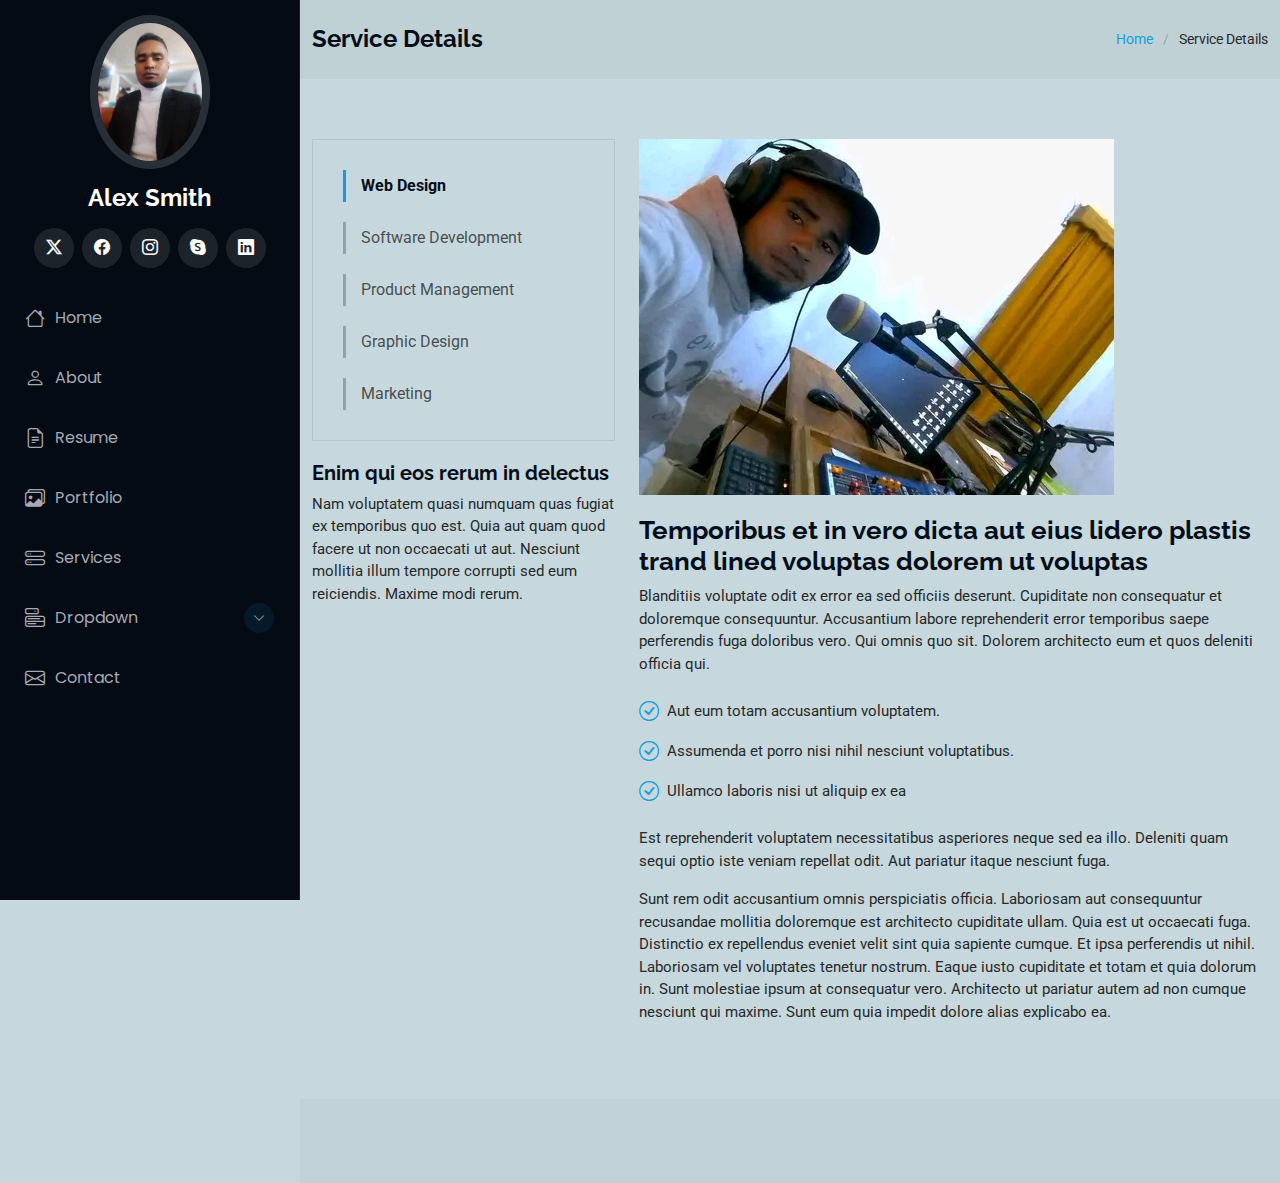
<file: service-details.html>
<!DOCTYPE html>
<html lang="en">

<head>
  <meta charset="utf-8">
  <meta content="width=device-width, initial-scale=1.0" name="viewport">
  <title>Service</title>
  <meta content="" name="description">
  <meta content="" name="keywords">

  

  <!-- Fonts -->
  <link href="https://fonts.googleapis.com" rel="preconnect">
  <link href="https://fonts.gstatic.com" rel="preconnect" crossorigin>
  <link href="https://fonts.googleapis.com/css2?family=Roboto:ital,wght@0,100;0,300;0,400;0,500;0,700;0,900;1,100;1,300;1,400;1,500;1,700;1,900&family=Poppins:ital,wght@0,100;0,200;0,300;0,400;0,500;0,600;0,700;0,800;0,900;1,100;1,200;1,300;1,400;1,500;1,600;1,700;1,800;1,900&family=Raleway:ital,wght@0,100;0,200;0,300;0,400;0,500;0,600;0,700;0,800;0,900;1,100;1,200;1,300;1,400;1,500;1,600;1,700;1,800;1,900&display=swap" rel="stylesheet">

  <!-- Vendor CSS Files -->
  <link href="assets/vendor/bootstrap/css/bootstrap.min.css" rel="stylesheet">
  <link href="assets/vendor/bootstrap-icons/bootstrap-icons.css" rel="stylesheet">
  <link href="assets/vendor/aos/aos.css" rel="stylesheet">
  <link href="assets/vendor/glightbox/css/glightbox.min.css" rel="stylesheet">
  <link href="assets/vendor/swiper/swiper-bundle.min.css" rel="stylesheet">

  <!-- Main CSS File -->
  <link href="assets/css/main.css" rel="stylesheet">

  <!-- =======================================================
  * Template Name: iPortfolio
  * Template URL: https://bootstrapmade.com/iportfolio-bootstrap-portfolio-websites-template/
  * Updated: Jun 14 2024 with Bootstrap v5.3.3
  * Author: BootstrapMade.com
  * License: https://bootstrapmade.com/license/
  ======================================================== -->
</head>

<body class="service-details-page">

  <header id="header" class="header d-flex flex-column">
    <i class="header-toggle d-xl-none bi bi-list"></i>

    <div class="profile-img">
      <img src="assets/img/my-profile-img.jpg" alt="" class="img-fluid rounded-circle">
    </div>

    <a href="index.html" class="logo d-flex align-items-center justify-content-center">
      <!-- Uncomment the line below if you also wish to use an image logo -->
      <!-- <img src="assets/img/logo.png" alt=""> -->
      <h1 class="sitename">Alex Smith</h1>
    </a>

    <div class="social-links text-center">
      <a href="#" class="twitter"><i class="bi bi-twitter-x"></i></a>
      <a href="#" class="facebook"><i class="bi bi-facebook"></i></a>
      <a href="#" class="instagram"><i class="bi bi-instagram"></i></a>
      <a href="#" class="google-plus"><i class="bi bi-skype"></i></a>
      <a href="#" class="linkedin"><i class="bi bi-linkedin"></i></a>
    </div>

    <nav id="navmenu" class="navmenu">
      <ul>
        <li><a href="#hero"><i class="bi bi-house navicon"></i>Home</a></li>
        <li><a href="#about"><i class="bi bi-person navicon"></i> About</a></li>
        <li><a href="#resume"><i class="bi bi-file-earmark-text navicon"></i> Resume</a></li>
        <li><a href="#portfolio"><i class="bi bi-images navicon"></i> Portfolio</a></li>
        <li><a href="#services"><i class="bi bi-hdd-stack navicon"></i> Services</a></li>
        <li class="dropdown"><a href="#"><i class="bi bi-menu-button navicon"></i> <span>Dropdown</span> <i class="bi bi-chevron-down toggle-dropdown"></i></a>
          <ul>
            <li><a href="#">Dropdown 1</a></li>
            <li class="dropdown"><a href="#"><span>Deep Dropdown</span> <i class="bi bi-chevron-down toggle-dropdown"></i></a>
              <ul>
                <li><a href="#">Deep Dropdown 1</a></li>
                <li><a href="#">Deep Dropdown 2</a></li>
                <li><a href="#">Deep Dropdown 3</a></li>
                <li><a href="#">Deep Dropdown 4</a></li>
                <li><a href="#">Deep Dropdown 5</a></li>
              </ul>
            </li>
            <li><a href="#">Dropdown 2</a></li>
            <li><a href="#">Dropdown 3</a></li>
            <li><a href="#">Dropdown 4</a></li>
          </ul>
        </li>
        <li><a href="#contact"><i class="bi bi-envelope navicon"></i> Contact</a></li>
      </ul>
    </nav>

  </header>

  <main class="main">

    <!-- Page Title -->
    <div class="page-title" data-aos="fade">
      <div class="container d-lg-flex justify-content-between align-items-center">
        <h1 class="mb-2 mb-lg-0">Service Details</h1>
        <nav class="breadcrumbs">
          <ol>
            <li><a href="index.html">Home</a></li>
            <li class="current">Service Details</li>
          </ol>
        </nav>
      </div>
    </div><!-- End Page Title -->

    <!-- Service Details Section -->
    <section id="service-details" class="service-details section">

      <div class="container">

        <div class="row gy-4">

          <div class="col-lg-4" data-aos="fade-up" data-aos-delay="100">
            <div class="services-list">
              <a href="#" class="active">Web Design</a>
              <a href="#">Software Development</a>
              <a href="#">Product Management</a>
              <a href="#">Graphic Design</a>
              <a href="#">Marketing</a>
            </div>

            <h4>Enim qui eos rerum in delectus</h4>
            <p>Nam voluptatem quasi numquam quas fugiat ex temporibus quo est. Quia aut quam quod facere ut non occaecati ut aut. Nesciunt mollitia illum tempore corrupti sed eum reiciendis. Maxime modi rerum.</p>
          </div>

          <div class="col-lg-8" data-aos="fade-up" data-aos-delay="200">
            <img src="assets/img/services.jpg" alt="" class="img-fluid services-img">
            <h3>Temporibus et in vero dicta aut eius lidero plastis trand lined voluptas dolorem ut voluptas</h3>
            <p>
              Blanditiis voluptate odit ex error ea sed officiis deserunt. Cupiditate non consequatur et doloremque consequuntur. Accusantium labore reprehenderit error temporibus saepe perferendis fuga doloribus vero. Qui omnis quo sit. Dolorem architecto eum et quos deleniti officia qui.
            </p>
            <ul>
              <li><i class="bi bi-check-circle"></i> <span>Aut eum totam accusantium voluptatem.</span></li>
              <li><i class="bi bi-check-circle"></i> <span>Assumenda et porro nisi nihil nesciunt voluptatibus.</span></li>
              <li><i class="bi bi-check-circle"></i> <span>Ullamco laboris nisi ut aliquip ex ea</span></li>
            </ul>
            <p>
              Est reprehenderit voluptatem necessitatibus asperiores neque sed ea illo. Deleniti quam sequi optio iste veniam repellat odit. Aut pariatur itaque nesciunt fuga.
            </p>
            <p>
              Sunt rem odit accusantium omnis perspiciatis officia. Laboriosam aut consequuntur recusandae mollitia doloremque est architecto cupiditate ullam. Quia est ut occaecati fuga. Distinctio ex repellendus eveniet velit sint quia sapiente cumque. Et ipsa perferendis ut nihil. Laboriosam vel voluptates tenetur nostrum. Eaque iusto cupiditate et totam et quia dolorum in. Sunt molestiae ipsum at consequatur vero. Architecto ut pariatur autem ad non cumque nesciunt qui maxime. Sunt eum quia impedit dolore alias explicabo ea.
            </p>
          </div>

        </div>

      </div>

    </section><!-- /Service Details Section -->

  </main>

  <footer id="footer" class="footer position-relative">

    <div class="container">
      <div class="copyright text-center ">
       
      </div>
      <div class="credits">
        <!-- All the links in the footer should remain intact. -->
        <!-- You can delete the links only if you've purchased the pro version. -->
        <!-- Licensing information: https://bootstrapmade.com/license/ -->
        <!-- Purchase the pro version with working PHP/AJAX contact form: [buy-url] -->
      <a href="https://bootstrapmade.com/"></a>
      </div>
    </div>

  </footer>

  <!-- Scroll Top -->
  <a href="#" id="scroll-top" class="scroll-top d-flex align-items-center justify-content-center"><i class="bi bi-arrow-up-short"></i></a>

  <!-- Preloader -->
  <div id="preloader"></div>

  <!-- Vendor JS Files -->
  <script src="assets/vendor/bootstrap/js/bootstrap.bundle.min.js"></script>
  <script src="assets/vendor/php-email-form/validate.js"></script>
  <script src="assets/vendor/aos/aos.js"></script>
  <script src="assets/vendor/typed.js/typed.umd.js"></script>
  <script src="assets/vendor/purecounter/purecounter_vanilla.js"></script>
  <script src="assets/vendor/waypoints/noframework.waypoints.js"></script>
  <script src="assets/vendor/glightbox/js/glightbox.min.js"></script>
  <script src="assets/vendor/imagesloaded/imagesloaded.pkgd.min.js"></script>
  <script src="assets/vendor/isotope-layout/isotope.pkgd.min.js"></script>
  <script src="assets/vendor/swiper/swiper-bundle.min.js"></script>

  <!-- Main JS File -->
  <script src="assets/js/main.js"></script>

</body>

</html>
</file>
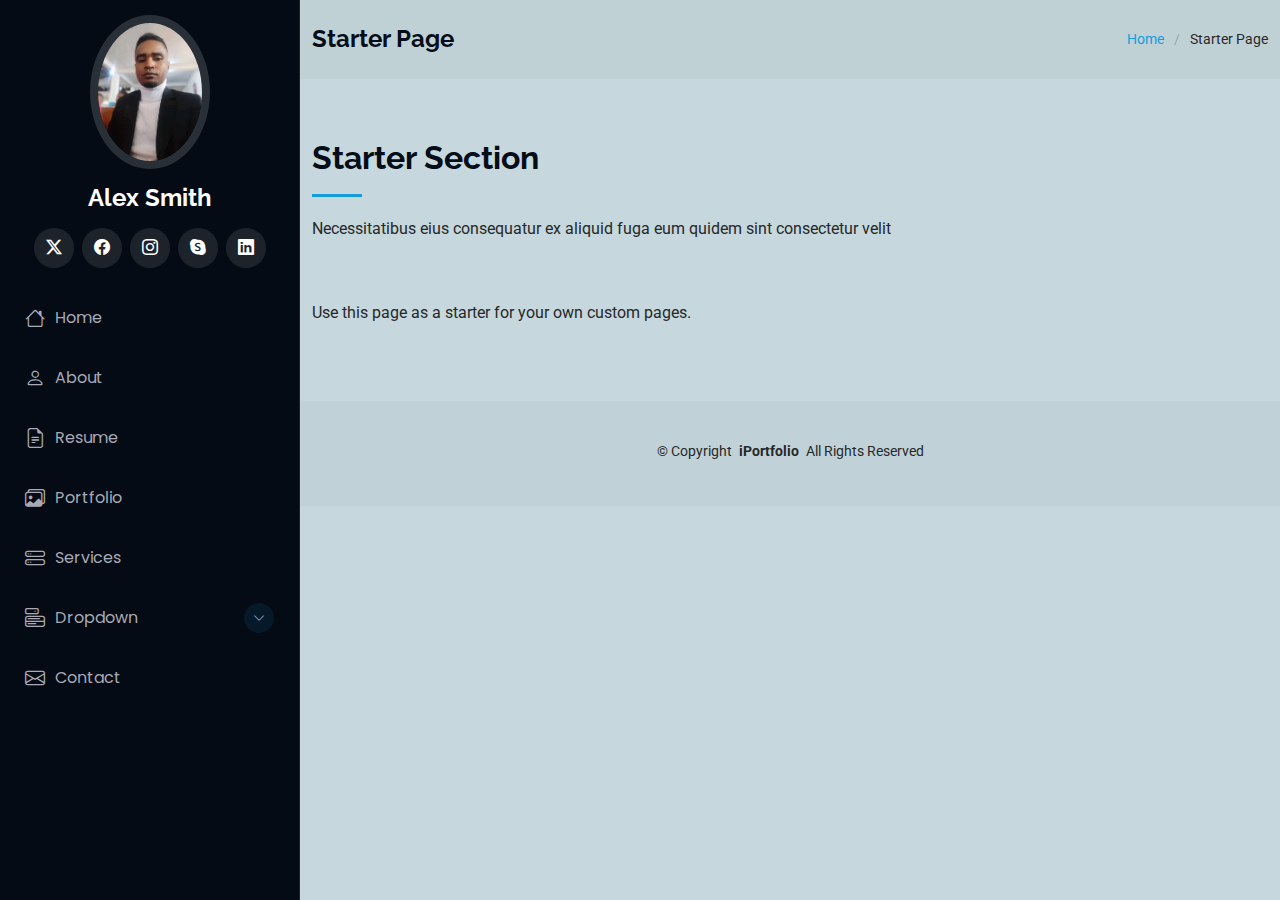
<file: starter-page.html>
<!DOCTYPE html>
<html lang="en">

<head>
  <meta charset="utf-8">
  <meta content="width=device-width, initial-scale=1.0" name="viewport">
  <title>Starter</title>
  <meta content="" name="description">
  <meta content="" name="keywords">

  

  <!-- Fonts -->
  <link href="https://fonts.googleapis.com" rel="preconnect">
  <link href="https://fonts.gstatic.com" rel="preconnect" crossorigin>
  <link href="https://fonts.googleapis.com/css2?family=Roboto:ital,wght@0,100;0,300;0,400;0,500;0,700;0,900;1,100;1,300;1,400;1,500;1,700;1,900&family=Poppins:ital,wght@0,100;0,200;0,300;0,400;0,500;0,600;0,700;0,800;0,900;1,100;1,200;1,300;1,400;1,500;1,600;1,700;1,800;1,900&family=Raleway:ital,wght@0,100;0,200;0,300;0,400;0,500;0,600;0,700;0,800;0,900;1,100;1,200;1,300;1,400;1,500;1,600;1,700;1,800;1,900&display=swap" rel="stylesheet">

  <!-- Vendor CSS Files -->
  <link href="assets/vendor/bootstrap/css/bootstrap.min.css" rel="stylesheet">
  <link href="assets/vendor/bootstrap-icons/bootstrap-icons.css" rel="stylesheet">
  <link href="assets/vendor/aos/aos.css" rel="stylesheet">
  <link href="assets/vendor/glightbox/css/glightbox.min.css" rel="stylesheet">
  <link href="assets/vendor/swiper/swiper-bundle.min.css" rel="stylesheet">

  <!-- Main CSS File -->
  <link href="assets/css/main.css" rel="stylesheet">

  <!-- =======================================================
  * Template Name: iPortfolio
  * Template URL: https://bootstrapmade.com/iportfolio-bootstrap-portfolio-websites-template/
  * Updated: Jun 14 2024 with Bootstrap v5.3.3
  * Author: BootstrapMade.com
  * License: https://bootstrapmade.com/license/
  ======================================================== -->
</head>

<body class="starter-page-page">

  <header id="header" class="header d-flex flex-column">
    <i class="header-toggle d-xl-none bi bi-list"></i>

    <div class="profile-img">
      <img src="assets/img/my-profile-img.jpg" alt="" class="img-fluid rounded-circle">
    </div>

    <a href="index.html" class="logo d-flex align-items-center justify-content-center">
      <!-- Uncomment the line below if you also wish to use an image logo -->
      <!-- <img src="assets/img/logo.png" alt=""> -->
      <h1 class="sitename">Alex Smith</h1>
    </a>

    <div class="social-links text-center">
      <a href="#" class="twitter"><i class="bi bi-twitter-x"></i></a>
      <a href="#" class="facebook"><i class="bi bi-facebook"></i></a>
      <a href="#" class="instagram"><i class="bi bi-instagram"></i></a>
      <a href="#" class="google-plus"><i class="bi bi-skype"></i></a>
      <a href="#" class="linkedin"><i class="bi bi-linkedin"></i></a>
    </div>

    <nav id="navmenu" class="navmenu">
      <ul>
        <li><a href="#hero"><i class="bi bi-house navicon"></i>Home</a></li>
        <li><a href="#about"><i class="bi bi-person navicon"></i> About</a></li>
        <li><a href="#resume"><i class="bi bi-file-earmark-text navicon"></i> Resume</a></li>
        <li><a href="#portfolio"><i class="bi bi-images navicon"></i> Portfolio</a></li>
        <li><a href="#services"><i class="bi bi-hdd-stack navicon"></i> Services</a></li>
        <li class="dropdown"><a href="#"><i class="bi bi-menu-button navicon"></i> <span>Dropdown</span> <i class="bi bi-chevron-down toggle-dropdown"></i></a>
          <ul>
            <li><a href="#">Dropdown 1</a></li>
            <li class="dropdown"><a href="#"><span>Deep Dropdown</span> <i class="bi bi-chevron-down toggle-dropdown"></i></a>
              <ul>
                <li><a href="#">Deep Dropdown 1</a></li>
                <li><a href="#">Deep Dropdown 2</a></li>
                <li><a href="#">Deep Dropdown 3</a></li>
                <li><a href="#">Deep Dropdown 4</a></li>
                <li><a href="#">Deep Dropdown 5</a></li>
              </ul>
            </li>
            <li><a href="#">Dropdown 2</a></li>
            <li><a href="#">Dropdown 3</a></li>
            <li><a href="#">Dropdown 4</a></li>
          </ul>
        </li>
        <li><a href="#contact"><i class="bi bi-envelope navicon"></i> Contact</a></li>
      </ul>
    </nav>

  </header>

  <main class="main">

    <!-- Page Title -->
    <div class="page-title" data-aos="fade">
      <div class="container d-lg-flex justify-content-between align-items-center">
        <h1 class="mb-2 mb-lg-0">Starter Page</h1>
        <nav class="breadcrumbs">
          <ol>
            <li><a href="index.html">Home</a></li>
            <li class="current">Starter Page</li>
          </ol>
        </nav>
      </div>
    </div><!-- End Page Title -->

    <!-- Starter Section Section -->
    <section id="starter-section" class="starter-section section">

      <!-- Section Title -->
      <div class="container section-title" data-aos="fade-up">
        <h2>Starter Section</h2>
        <p>Necessitatibus eius consequatur ex aliquid fuga eum quidem sint consectetur velit</p>
      </div><!-- End Section Title -->

      <div class="container" data-aos="fade-up">
        <p>Use this page as a starter for your own custom pages.</p>
      </div>

    </section><!-- /Starter Section Section -->

  </main>

  <footer id="footer" class="footer position-relative">

    <div class="container">
      <div class="copyright text-center ">
        <p>© <span>Copyright</span> <strong class="px-1 sitename">iPortfolio</strong> <span>All Rights Reserved</span></p>
      </div>
      <div class="credits">
        <!-- All the links in the footer should remain intact. -->
        <!-- You can delete the links only if you've purchased the pro version. -->
        <!-- Licensing information: https://bootstrapmade.com/license/ -->
        <!-- Purchase the pro version with working PHP/AJAX contact form: [buy-url] -->
        <a href="https://bootstrapmade.com/"></a>
      </div>
    </div>

  </footer>

  <!-- Scroll Top -->
  <a href="#" id="scroll-top" class="scroll-top d-flex align-items-center justify-content-center"><i class="bi bi-arrow-up-short"></i></a>

  <!-- Preloader -->
  <div id="preloader"></div>

  <!-- Vendor JS Files -->
  <script src="assets/vendor/bootstrap/js/bootstrap.bundle.min.js"></script>
  <script src="assets/vendor/php-email-form/validate.js"></script>
  <script src="assets/vendor/aos/aos.js"></script>
  <script src="assets/vendor/typed.js/typed.umd.js"></script>
  <script src="assets/vendor/purecounter/purecounter_vanilla.js"></script>
  <script src="assets/vendor/waypoints/noframework.waypoints.js"></script>
  <script src="assets/vendor/glightbox/js/glightbox.min.js"></script>
  <script src="assets/vendor/imagesloaded/imagesloaded.pkgd.min.js"></script>
  <script src="assets/vendor/isotope-layout/isotope.pkgd.min.js"></script>
  <script src="assets/vendor/swiper/swiper-bundle.min.js"></script>

  <!-- Main JS File -->
  <script src="assets/js/main.js"></script>

</body>

</html>
</file>
<file: assets/css/main.css>
/**
* Template Name: iPortfolio
* Template URL: https://bootstrapmade.com/iportfolio-bootstrap-portfolio-websites-template/
* Updated: Jun 14 2024 with Bootstrap v5.3.3
* Author: BootstrapMade.com
* License: https://bootstrapmade.com/license/
*/

/*--------------------------------------------------------------
# Font & Color Variables
# Help: https://bootstrapmade.com/color-system/
--------------------------------------------------------------*/
/* Fonts */
:root {
  --default-font: "Roboto",  system-ui, -apple-system, "Segoe UI", Roboto, "Helvetica Neue", Arial, "Noto Sans", "Liberation Sans", sans-serif, "Apple Color Emoji", "Segoe UI Emoji", "Segoe UI Symbol", "Noto Color Emoji";
  --heading-font: "Raleway",  sans-serif;
  --nav-font: "Poppins",  sans-serif;
}

/* Global Colors - The following color variables are used throughout the website. Updating them here will change the color scheme of the entire website */
:root { 
  --background-color: #c6d8dd; /* Background color for the entire website, including individual sections */
  --default-color: #272829; /* Default color used for the majority of the text content across the entire website */
  --heading-color: #050d18; /* Color for headings, subheadings and title throughout the website */
  --accent-color: #149ddd; /* Accent color that represents your brand on the website. It's used for buttons, links, and other elements that need to stand out */
  --contrast-color: #d3eaf7; /* The contrast color is used for elements when the background color is one of the heading, accent, or default colors. Its purpose is to ensure proper contrast and readability when placed over these more dominant colors */
}

/* Nav Menu Colors - The following color variables are used specifically for the navigation menu. They are separate from the global colors to allow for more customization options */
:root {
  --nav-color: #a8a9b4;  /* The default color of the main navmenu links */
  --nav-hover-color: #e68282; /* Applied to main navmenu links when they are hovered over or active */
  --nav-dropdown-background-color: #ffffff; /* Used as the background color for dropdown items that appear when hovering over primary navigation items */
  --nav-dropdown-color: #212529; /* Used for navigation links of the dropdown items in the navigation menu. */
  --nav-dropdown-hover-color: #149ddd; /* Similar to --nav-hover-color, this color is applied to dropdown navigation links when they are hovered over. */
}

/* Template Custom Colors */
:root {
  --header-background-color: #040b14;
  --header-color: #ffffff;
}

/* Smooth scroll */
:root {
  scroll-behavior: smooth;
}

/*--------------------------------------------------------------
# General
--------------------------------------------------------------*/
body {
  color: var(--default-color);
  background-color: var(--background-color);
  font-family: var(--default-font);
}

a {
  color: var(--accent-color);
  text-decoration: none;
  transition: 0.3s;
}

a:hover {
  color: color-mix(in srgb, var(--accent-color), transparent 25%);
  text-decoration: none;
}

h1,
h2,
h3,
h4,
h5,
h6 {
  color: var(--heading-color);
  font-family: var(--heading-font);
}

/*--------------------------------------------------------------
# Global Header
--------------------------------------------------------------*/
.header {
  --background-color: var(--header-background-color);
  --default-color: var(--header-color);
  --heading-color: var(--header-color);
  color: var(--default-color);
  background-color: var(--background-color);
  position: fixed;
  top: 0;
  left: 0;
  bottom: 0;
  padding: 0 15px;
  width: 300px;
  transition: all ease-in-out 0.3s;
  overflow-y: auto;
  z-index: 997;
  border-right: 1px solid color-mix(in srgb, var(--default-color), transparent 90%);
}

.header .profile-img img {
  margin: 15px auto;
  display: block;
  width: 120px;
  border: 8px solid color-mix(in srgb, var(--default-color), transparent 85%);
}

.header .logo {
  line-height: 1;
  margin-bottom: 15px;
}

.header .logo img {
  max-height: 32px;
  margin-right: 8px;
}

.header .logo h1 {
  font-size: 24px;
  margin: 0;
  font-weight: 700;
  color: var(--heading-color);
}

.header .social-links {
  margin: 0 0 20px 0;
}

.header .social-links a {
  font-size: 16px;
  display: inline-flex;
  align-items: center;
  justify-content: center;
  background: color-mix(in srgb, var(--default-color), transparent 90%);
  color: var(--default-color);
  margin: 0 2px;
  border-radius: 50%;
  text-align: center;
  width: 40px;
  height: 40px;
  transition: 0.3s;
}

.header .social-links a:hover {
  color: var(--contrast-color);
  background: var(--accent-color);
}

@media (min-width: 1200px) {

  .header~main,
  .header~#footer {
    margin-left: 300px;
  }
}

@media (max-width: 1199px) {
  .header {
    left: -100%;
  }
}

.header.header-show {
  left: 0;
}

.header .header-toggle {
  color: var(--contrast-color);
  background-color: var(--accent-color);
  font-size: 22px;
  display: flex;
  align-items: center;
  justify-content: center;
  width: 40px;
  height: 40px;
  border-radius: 50%;
  cursor: pointer;
  position: fixed;
  top: 15px;
  right: 15px;
  z-index: 9999;
  transition: background-color 0.3s;
}

.header .header-toggle:hover {
  color: var(--contrast-color);
  background-color: color-mix(in srgb, var(--accent-color) 90%, white 15%);
}

/*--------------------------------------------------------------
# Navigation Menu
--------------------------------------------------------------*/
.mobile-nav-toggle {
  display: none;
}

.navmenu {
  padding: 0;
  z-index: 9997;
}

.navmenu ul {
  list-style: none;
  padding: 0 0 20px 0;
  margin: 0;
}

.navmenu a,
.navmenu a:focus {
  color: var(--nav-color);
  padding: 15px 10px;
  font-family: var(--nav-font);
  font-size: 16px;
  font-weight: 400;
  display: flex;
  align-items: center;
  white-space: nowrap;
  transition: 0.3s;
  width: 100%;
}

.navmenu a .navicon,
.navmenu a:focus .navicon {
  font-size: 20px;
  margin-right: 10px;
}

.navmenu a .toggle-dropdown,
.navmenu a:focus .toggle-dropdown {
  font-size: 12px;
  line-height: 0;
  margin-left: auto;
  width: 30px;
  height: 30px;
  display: flex;
  align-items: center;
  justify-content: center;
  border-radius: 50%;
  transition: 0.3s;
  flex-shrink: 0;
  background-color: color-mix(in srgb, var(--accent-color), transparent 90%);
}

.navmenu a .toggle-dropdown:hover,
.navmenu a:focus .toggle-dropdown:hover {
  background-color: var(--accent-color);
  color: var(--contrast-color);
}

.navmenu a:hover,
.navmenu .active,
.navmenu .active:focus {
  color: var(--nav-hover-color);
}

.navmenu a:hover .navicon,
.navmenu .active .navicon,
.navmenu .active:focus .navicon {
  color: var(--accent-color);
}

.navmenu .active .toggle-dropdown,
.navmenu .active:focus .toggle-dropdown {
  background-color: var(--accent-color);
  color: var(--contrast-color);
  transform: rotate(180deg);
}

.navmenu .dropdown {
  display: block;
}

.navmenu .dropdown a,
.navmenu .dropdown a:focus {
  color: --nav-dropdown-color;
}

.navmenu .dropdown a:hover,
.navmenu .dropdown .active,
.navmenu .dropdown .active:focus {
  color: var(--nav-dropdown-hover-color);
}

.navmenu .dropdown ul {
  position: static;
  display: none;
  z-index: 99;
  padding: 5px 10px;
  margin: 5px 10px;
  background-color: var(--nav-dropdown-background-color);
  border: 1px solid color-mix(in srgb, var(--default-color), transparent 90%);
  box-shadow: none;
  transition: all 0.5s ease-in-out;
}

.navmenu .dropdown ul ul {
  background-color: rgba(33, 37, 41, 0.1);
}

.navmenu .dropdown>.dropdown-active {
  display: block;
  background-color: rgba(33, 37, 41, 0.03);
}

/*--------------------------------------------------------------
# Global Footer
--------------------------------------------------------------*/
.footer {
  --background-color: color-mix(in srgb, var(--default-color), transparent 97%);
  color: var(--default-color);
  background-color: var(--background-color);
  font-size: 14px;
  padding: 40px 0;
  position: relative;
}

.footer .copyright p {
  margin-bottom: 0;
}

.footer .credits {
  margin-top: 4px;
  font-size: 13px;
  text-align: center;
}

/*--------------------------------------------------------------
# Preloader
--------------------------------------------------------------*/
#preloader {
  position: fixed;
  inset: 0;
  z-index: 999999;
  overflow: hidden;
  background: var(--background-color);
  transition: all 0.6s ease-out;
}

#preloader:before {
  content: "";
  position: fixed;
  top: calc(50% - 30px);
  left: calc(50% - 30px);
  border: 6px solid #ffffff;
  border-color: var(--accent-color) transparent var(--accent-color) transparent;
  border-radius: 50%;
  width: 60px;
  height: 60px;
  animation: animate-preloader 1.5s linear infinite;
}

@keyframes animate-preloader {
  0% {
    transform: rotate(0deg);
  }

  100% {
    transform: rotate(360deg);
  }
}

/*--------------------------------------------------------------
# Scroll Top Button
--------------------------------------------------------------*/
.scroll-top {
  position: fixed;
  visibility: hidden;
  opacity: 0;
  right: 15px;
  bottom: -15px;
  z-index: 99999;
  background-color: var(--accent-color);
  width: 44px;
  height: 44px;
  border-radius: 50px;
  transition: all 0.4s;
}

.scroll-top i {
  font-size: 24px;
  color: var(--contrast-color);
  line-height: 0;
}

.scroll-top:hover {
  background-color: color-mix(in srgb, var(--accent-color), transparent 20%);
  color: var(--contrast-color);
}

.scroll-top.active {
  visibility: visible;
  opacity: 1;
  bottom: 15px;
}

/*--------------------------------------------------------------
# Disable aos animation delay on mobile devices
--------------------------------------------------------------*/
@media screen and (max-width: 768px) {
  [data-aos-delay] {
    transition-delay: 0 !important;
  }
}

/*--------------------------------------------------------------
# Global Page Titles & Breadcrumbs
--------------------------------------------------------------*/
.page-title {
  --background-color: color-mix(in srgb, var(--default-color), transparent 96%);
  color: var(--default-color);
  background-color: var(--background-color);
  padding: 25px 0;
  position: relative;
}

.page-title h1 {
  font-size: 24px;
  font-weight: 700;
}

.page-title .breadcrumbs ol {
  display: flex;
  flex-wrap: wrap;
  list-style: none;
  padding: 0;
  margin: 0;
  font-size: 14px;
  font-weight: 400;
}

.page-title .breadcrumbs ol li+li {
  padding-left: 10px;
}

.page-title .breadcrumbs ol li+li::before {
  content: "/";
  display: inline-block;
  padding-right: 10px;
  color: color-mix(in srgb, var(--default-color), transparent 70%);
}

/*--------------------------------------------------------------
# Global Sections
--------------------------------------------------------------*/
section,
.section {
  color: var(--default-color);
  background-color: var(--background-color);
  padding: 60px 0;
  overflow: clip;
}

/*--------------------------------------------------------------
# Global Section Titles
--------------------------------------------------------------*/
.section-title {
  padding-bottom: 60px;
  position: relative;
}

.section-title h2 {
  font-size: 32px;
  font-weight: 700;
  margin-bottom: 20px;
  padding-bottom: 20px;
  position: relative;
}

.section-title h2:after {
  content: "";
  position: absolute;
  display: block;
  width: 50px;
  height: 3px;
  background: var(--accent-color);
  left: 0;
  bottom: 0;
}

.section-title p {
  margin-bottom: 0;
}

/*--------------------------------------------------------------
# Hero Section
--------------------------------------------------------------*/
.hero {
  --default-color: #ffffff;
  --background-color: #000000;
  --heading-color: #ffffff;
  width: 100%;
  min-height: 100vh;
  position: relative;
  padding: 80px 0;
  display: flex;
  align-items: center;
  justify-content: center;
}

.hero img {
  position: absolute;
  inset: 0;
  display: block;
  width: 100%;
  height: 100%;
  object-fit: cover;
  z-index: 1;
}

.hero:before {
  content: "";
  background: color-mix(in srgb, var(--background-color), transparent 70%);
  position: absolute;
  inset: 0;
  z-index: 2;
}

.hero .container {
  position: relative;
  z-index: 3;
}

.hero h2 {
  margin: 0;
  font-size: 64px;
  font-weight: 700;
}

.hero p {
  margin: 5px 0 0 0;
  font-size: 26px;
}

.hero p span {
  letter-spacing: 1px;
  border-bottom: 2px solid var(--accent-color);
}

.hero .social-links {
  margin-top: 25px;
}

.hero .social-links a {
  font-size: 24px;
  display: inline-block;
  color: color-mix(in srgb, var(--default-color), transparent 50%);
  line-height: 1;
  margin-right: 20px;
  transition: 0.3s;
}

.hero .social-links a:hover {
  color: var(--accent-color);
}

@media (max-width: 768px) {
  .hero h2 {
    font-size: 32px;
  }

  .hero p {
    font-size: 20px;
  }
}

/*--------------------------------------------------------------
# About Section
--------------------------------------------------------------*/
.about .content h2 {
  font-weight: 700;
  font-size: 24px;
}

.about .content ul {
  list-style: none;
  padding: 0;
}

.about .content ul li {
  margin-bottom: 20px;
  display: flex;
  align-items: center;
}

.about .content ul strong {
  margin-right: 10px;
}

.about .content ul i {
  font-size: 16px;
  margin-right: 5px;
  color: var(--accent-color);
  line-height: 0;
}

/*--------------------------------------------------------------
# Stats Section
--------------------------------------------------------------*/
.stats .stats-item {
  padding: 30px;
  width: 100%;
}

.stats .stats-item i {
  color: var(--accent-color);
  display: block;
  font-size: 44px;
  float: left;
  line-height: 0;
}

.stats .stats-item .purecounter {
  color: var(--heading-color);
  font-size: 48px;
  line-height: 40px;
  display: block;
  font-weight: 700;
  margin-left: 60px;
}

.stats .stats-item p {
  color: color-mix(in srgb, var(--default-color), transparent 40%);
  padding: 15px 0 0 0;
  margin: 0 0 0 60px;
  font-family: var(--heading-font);
  font-size: 14px;
}

/*--------------------------------------------------------------
# Skills Section
--------------------------------------------------------------*/
.skills {
  --background-color: color-mix(in srgb, var(--accent-color), transparent 95%);
}

.skills .progress {
  height: 60px;
  display: block;
  background: none;
  border-radius: 0;
}

.skills .progress .skill {
  color: var(--heading-color);
  padding: 0;
  margin: 0 0 6px 0;
  text-transform: uppercase;
  display: block;
  font-weight: 600;
  font-family: var(--heading-font);
}

.skills .progress .skill .val {
  float: right;
  font-style: normal;
}

.skills .progress-bar-wrap {
  background: color-mix(in srgb, var(--default-color), transparent 90%);
  height: 10px;
}

.skills .progress-bar {
  width: 1px;
  height: 10px;
  transition: 0.9s;
  background-color: var(--accent-color);
}

/*--------------------------------------------------------------
# Resume Section
--------------------------------------------------------------*/
.resume .resume-title {
  color: var(--heading-color);
  font-size: 26px;
  font-weight: 700;
  margin-top: 20px;
  margin-bottom: 20px;
}

.resume .resume-item {
  padding: 0 0 20px 20px;
  margin-top: -2px;
  border-left: 2px solid var(--accent-color);
  position: relative;
}

.resume .resume-item h4 {
  line-height: 18px;
  font-size: 18px;
  font-weight: 600;
  text-transform: uppercase;
  color: color-mix(in srgb, var(--default-color), transparent 20%);
  margin-bottom: 10px;
}

.resume .resume-item h5 {
  font-size: 16px;
  padding: 5px 15px;
  display: inline-block;
  font-weight: 600;
  margin-bottom: 10px;
}

.resume .resume-item ul {
  padding-left: 20px;
}

.resume .resume-item ul li {
  padding-bottom: 10px;
}

.resume .resume-item:last-child {
  padding-bottom: 0;
}

.resume .resume-item::before {
  content: "";
  position: absolute;
  width: 16px;
  height: 16px;
  border-radius: 50px;
  left: -9px;
  top: 0;
  background: var(--background-color);
  border: 2px solid var(--accent-color);
}

/*--------------------------------------------------------------
# Portfolio Section
--------------------------------------------------------------*/
.portfolio {
  --background-color: color-mix(in srgb, var(--accent-color), transparent 95%);
}

.portfolio .portfolio-filters {
  padding: 0;
  margin: 0 auto 20px auto;
  list-style: none;
  text-align: center;
}

.portfolio .portfolio-filters li {
  cursor: pointer;
  display: inline-block;
  padding: 0;
  font-size: 14px;
  font-weight: 400;
  margin: 0 10px;
  line-height: 1;
  text-transform: uppercase;
  margin-bottom: 10px;
  transition: all 0.3s ease-in-out;
}

.portfolio .portfolio-filters li:hover,
.portfolio .portfolio-filters li.filter-active {
  color: var(--accent-color);
}

.portfolio .portfolio-filters li:first-child {
  margin-left: 0;
}

.portfolio .portfolio-filters li:last-child {
  margin-right: 0;
}

@media (max-width: 575px) {
  .portfolio .portfolio-filters li {
    font-size: 14px;
    margin: 0 5px;
  }
}

.portfolio .portfolio-content {
  position: relative;
  overflow: hidden;
}

.portfolio .portfolio-content img {
  transition: 0.3s;
}

.portfolio .portfolio-content .portfolio-info {
  opacity: 0;
  position: absolute;
  inset: 0;
  z-index: 3;
  transition: all ease-in-out 0.3s;
  background: rgba(0, 0, 0, 0.6);
  padding: 15px;
}

.portfolio .portfolio-content .portfolio-info h4 {
  font-size: 14px;
  padding: 5px 10px;
  font-weight: 400;
  color: #ffffff;
  display: inline-block;
  background-color: var(--accent-color);
}

.portfolio .portfolio-content .portfolio-info p {
  position: absolute;
  bottom: 10px;
  text-align: center;
  display: inline-block;
  left: 0;
  right: 0;
  font-size: 16px;
  font-weight: 600;
  color: rgba(255, 255, 255, 0.8);
}

.portfolio .portfolio-content .portfolio-info .preview-link,
.portfolio .portfolio-content .portfolio-info .details-link {
  position: absolute;
  left: calc(50% - 40px);
  font-size: 26px;
  top: calc(50% - 14px);
  color: #fff;
  transition: 0.3s;
  line-height: 1.2;
}

.portfolio .portfolio-content .portfolio-info .preview-link:hover,
.portfolio .portfolio-content .portfolio-info .details-link:hover {
  color: var(--accent-color);
}

.portfolio .portfolio-content .portfolio-info .details-link {
  left: 50%;
  font-size: 34px;
  line-height: 0;
}

.portfolio .portfolio-content:hover .portfolio-info {
  opacity: 1;
}

.portfolio .portfolio-content:hover img {
  transform: scale(1.1);
}

/*--------------------------------------------------------------
# Services Section
--------------------------------------------------------------*/
.services .service-item {
  position: relative;
}

.services .service-item .icon {
  background: var(--accent-color);
  display: flex;
  align-items: center;
  justify-content: center;
  width: 54px;
  height: 54px;
  border-radius: 50%;
  transition: 0.5s;
  border: 1px solid var(--accent-color);
  margin-right: 20px;
}

.services .service-item .icon i {
  color: var(--contrast-color);
  font-size: 24px;
  line-height: 0;
}

.services .service-item:hover .icon {
  background: var(--contrast-color);
}

.services .service-item:hover .icon i {
  color: var(--accent-color);
}

.services .service-item .title {
  font-weight: 700;
  margin-bottom: 15px;
  font-size: 18px;
}

.services .service-item .title a {
  color: var(--heading-color);
}

.services .service-item .title a:hover {
  color: var(--accent-color);
}

.services .service-item .description {
  line-height: 24px;
  font-size: 14px;
}

/*--------------------------------------------------------------
# Testimonials Section
--------------------------------------------------------------*/
.testimonials {
  --background-color: color-mix(in srgb, var(--accent-color), transparent 95%);
}

.testimonials .testimonials-carousel,
.testimonials .testimonials-slider {
  overflow: hidden;
}

.testimonials .testimonial-item {
  box-sizing: content-box;
  text-align: center;
  min-height: 320px;
}

.testimonials .testimonial-item .testimonial-img {
  width: 90px;
  border-radius: 50%;
  margin: 0 auto;
}

.testimonials .testimonial-item h3 {
  font-size: 18px;
  font-weight: bold;
  margin: 10px 0 5px 0;
}

.testimonials .testimonial-item h4 {
  font-size: 14px;
  color: color-mix(in srgb, var(--default-color), transparent 20%);
  margin: 0;
}

.testimonials .testimonial-item .quote-icon-left,
.testimonials .testimonial-item .quote-icon-right {
  color: color-mix(in srgb, var(--accent-color), transparent 40%);
  font-size: 26px;
  line-height: 0;
}

.testimonials .testimonial-item .quote-icon-left {
  display: inline-block;
  left: -5px;
  position: relative;
}

.testimonials .testimonial-item .quote-icon-right {
  display: inline-block;
  right: -5px;
  position: relative;
  top: 10px;
  transform: scale(-1, -1);
}

.testimonials .testimonial-item p {
  font-style: italic;
  margin: 0 15px 15px 15px;
  padding: 20px;
  background-color: var(--contrast-color);
  position: relative;
  margin-bottom: 35px;
  border-radius: 6px;
  box-shadow: 0px 2px 15px color-mix(in srgb, var(--default-color), transparent 90%);
}

.testimonials .testimonial-item p::after {
  content: "";
  width: 0;
  height: 0;
  border-top: 20px solid var(--contrast-color);
  border-right: 20px solid transparent;
  border-left: 20px solid transparent;
  position: absolute;
  bottom: -20px;
  left: calc(50% - 20px);
}

.testimonials .swiper-wrapper {
  height: auto;
}

.testimonials .swiper-pagination {
  margin-top: 40px;
  position: relative;
}

.testimonials .swiper-pagination .swiper-pagination-bullet {
  width: 12px;
  height: 12px;
  background-color: var(--background-color);
  opacity: 1;
  border: 1px solid var(--accent-color);
}

.testimonials .swiper-pagination .swiper-pagination-bullet-active {
  background-color: var(--accent-color);
}

/*--------------------------------------------------------------
# Contact Section
--------------------------------------------------------------*/
.contact .info-wrap {
  box-shadow: 0px 0px 20px color-mix(in srgb, var(--default-color), transparent 90%);
  padding: 30px;
}

@media (max-width: 575px) {
  .contact .info-wrap {
    padding: 20px;
  }
}

.contact .info-item {
  margin-bottom: 40px;
}

.contact .info-item i {
  font-size: 20px;
  color: var(--accent-color);
  background: color-mix(in srgb, var(--accent-color), transparent 92%);
  width: 44px;
  height: 44px;
  display: flex;
  justify-content: center;
  align-items: center;
  border-radius: 50px;
  transition: all 0.3s ease-in-out;
  margin-right: 15px;
}

.contact .info-item h3 {
  font-size: 20px;
  padding: 0;
  font-size: 18px;
  font-weight: 700;
  margin-bottom: 5px;
}

.contact .info-item p {
  padding: 0;
  margin-bottom: 0;
  font-size: 14px;
}

.contact .info-item:hover i {
  background: var(--accent-color);
  color: var(--contrast-color);
}

.contact .php-email-form {
  height: 100%;
  padding: 30px;
  box-shadow: 0px 0px 20px color-mix(in srgb, var(--default-color), transparent 90%);
}

@media (max-width: 575px) {
  .contact .php-email-form {
    padding: 20px;
  }
}

.contact .php-email-form .error-message {
  display: none;
  background: #df1529;
  color: #ffffff;
  text-align: left;
  padding: 15px;
  margin-bottom: 24px;
  font-weight: 600;
}

.contact .php-email-form .sent-message {
  display: none;
  color: #ffffff;
  background: #059652;
  text-align: center;
  padding: 15px;
  margin-bottom: 24px;
  font-weight: 600;
}

.contact .php-email-form .loading {
  display: none;
  background: var(--background-color);
  text-align: center;
  padding: 15px;
  margin-bottom: 24px;
}

.contact .php-email-form .loading:before {
  content: "";
  display: inline-block;
  border-radius: 50%;
  width: 24px;
  height: 24px;
  margin: 0 10px -6px 0;
  border: 3px solid var(--accent-color);
  border-top-color: var(--background-color);
  animation: animate-loading 1s linear infinite;
}

.contact .php-email-form input[type=text],
.contact .php-email-form input[type=email],
.contact .php-email-form textarea {
  font-size: 14px;
  padding: 10px 15px;
  box-shadow: none;
  border-radius: 0;
  color: var(--default-color);
  background-color: color-mix(in srgb, var(--background-color), transparent 50%);
  border-color: color-mix(in srgb, var(--default-color), transparent 80%);
}

.contact .php-email-form input[type=text]:focus,
.contact .php-email-form input[type=email]:focus,
.contact .php-email-form textarea:focus {
  border-color: var(--accent-color);
}

.contact .php-email-form input[type=text]::placeholder,
.contact .php-email-form input[type=email]::placeholder,
.contact .php-email-form textarea::placeholder {
  color: color-mix(in srgb, var(--default-color), transparent 70%);
}

.contact .php-email-form button[type=submit] {
  color: var(--contrast-color);
  background: var(--accent-color);
  border: 0;
  padding: 10px 30px;
  transition: 0.4s;
  border-radius: 50px;
}

.contact .php-email-form button[type=submit]:hover {
  background: color-mix(in srgb, var(--accent-color), transparent 25%);
}

@keyframes animate-loading {
  0% {
    transform: rotate(0deg);
  }

  100% {
    transform: rotate(360deg);
  }
}

/*--------------------------------------------------------------
# Portfolio Details Section
--------------------------------------------------------------*/
.portfolio-details .portfolio-details-slider img {
  width: 100%;
}

.portfolio-details .portfolio-details-slider .swiper-pagination {
  margin-top: 20px;
  position: relative;
}

.portfolio-details .portfolio-details-slider .swiper-pagination .swiper-pagination-bullet {
  width: 12px;
  height: 12px;
  background-color: color-mix(in srgb, var(--default-color), transparent 85%);
  opacity: 1;
}

.portfolio-details .portfolio-details-slider .swiper-pagination .swiper-pagination-bullet-active {
  background-color: var(--accent-color);
}

.portfolio-details .portfolio-info {
  padding: 30px;
  box-shadow: 0px 0 30px color-mix(in srgb, var(--default-color), transparent 90%);
}

.portfolio-details .portfolio-info h3 {
  font-size: 22px;
  font-weight: 700;
  margin-bottom: 20px;
  padding-bottom: 20px;
  border-bottom: 1px solid color-mix(in srgb, var(--default-color), transparent 85%);
}

.portfolio-details .portfolio-info ul {
  list-style: none;
  padding: 0;
  font-size: 15px;
}

.portfolio-details .portfolio-info ul li+li {
  margin-top: 10px;
}

.portfolio-details .portfolio-description {
  padding-top: 30px;
}

.portfolio-details .portfolio-description h2 {
  font-size: 26px;
  font-weight: 700;
  margin-bottom: 20px;
}

.portfolio-details .portfolio-description p {
  padding: 0;
  color: color-mix(in srgb, var(--default-color), transparent 30%);
}

/*--------------------------------------------------------------
# Service Details Section
--------------------------------------------------------------*/
.service-details .services-list {
  padding: 10px 30px;
  border: 1px solid color-mix(in srgb, var(--default-color), transparent 90%);
  margin-bottom: 20px;
}

.service-details .services-list a {
  display: block;
  line-height: 1;
  padding: 8px 0 8px 15px;
  border-left: 3px solid color-mix(in srgb, var(--default-color), transparent 70%);
  margin: 20px 0;
  color: color-mix(in srgb, var(--default-color), transparent 20%);
  transition: 0.3s;
}

.service-details .services-list a.active {
  color: var(--heading-color);
  font-weight: 700;
  border-color: var(--accent-color);
}

.service-details .services-list a:hover {
  border-color: var(--accent-color);
}

.service-details .services-img {
  margin-bottom: 20px;
}

.service-details h3 {
  font-size: 26px;
  font-weight: 700;
}

.service-details h4 {
  font-size: 20px;
  font-weight: 700;
}

.service-details p {
  font-size: 15px;
}

.service-details ul {
  list-style: none;
  padding: 0;
  font-size: 15px;
}

.service-details ul li {
  padding: 5px 0;
  display: flex;
  align-items: center;
}

.service-details ul i {
  font-size: 20px;
  margin-right: 8px;
  color: var(--accent-color);
}

/*--------------------------------------------------------------
# Starter Section Section
--------------------------------------------------------------*/
.starter-section {
  /* Add your styles here */
}
</file>
